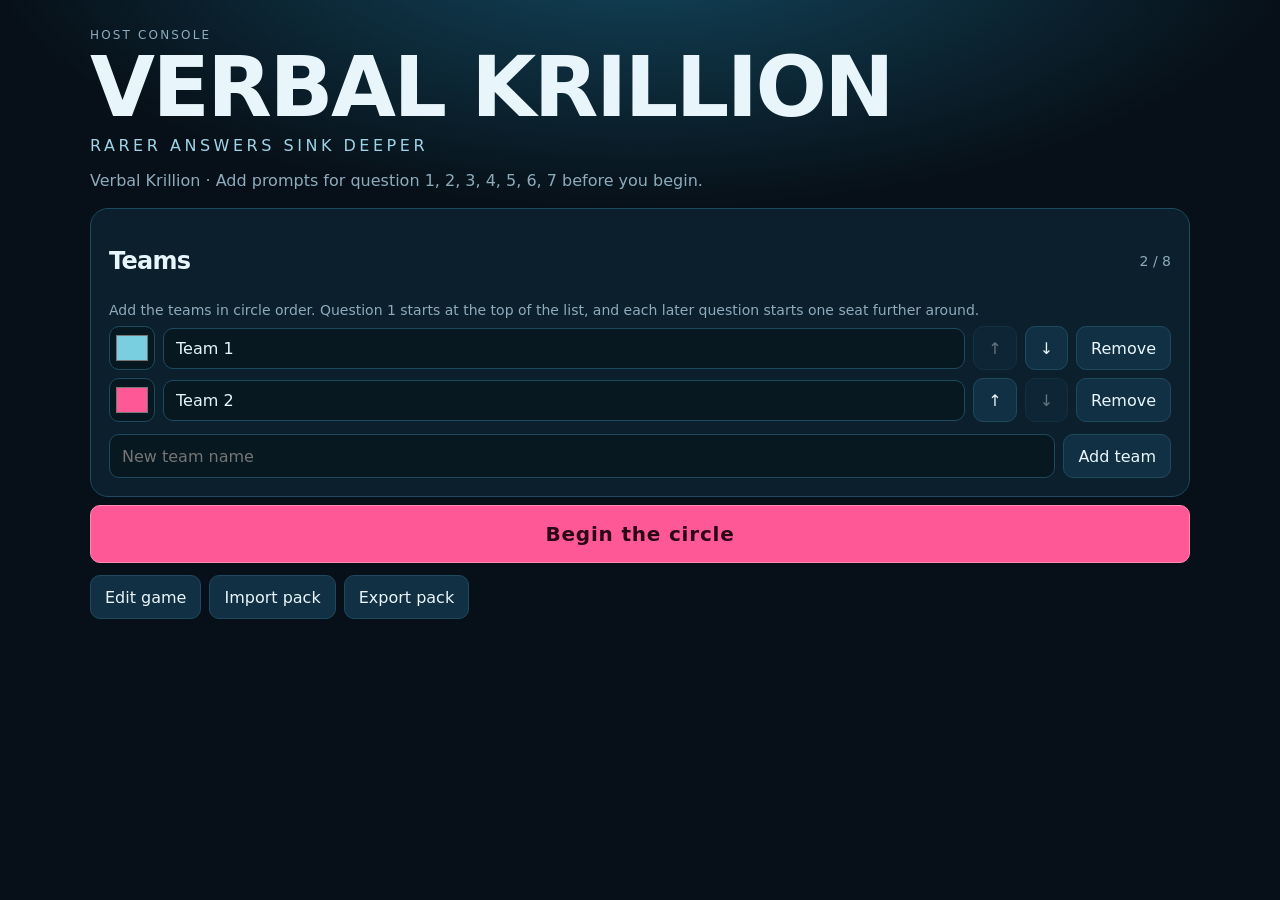
<file: index.html>
<!DOCTYPE html>
<html lang="en">
<head>
  <meta charset="utf-8">
  <meta name="viewport" content="width=device-width, initial-scale=1">
  <meta name="theme-color" content="#071018">
  <title>Verbal Krillion</title>
  <link rel="stylesheet" href="party.css">
</head>
<body>
  <div id="app"></div>
  <div id="toast" role="status" hidden></div>
  <script src="party.js"></script>
</body>
</html>
</file>
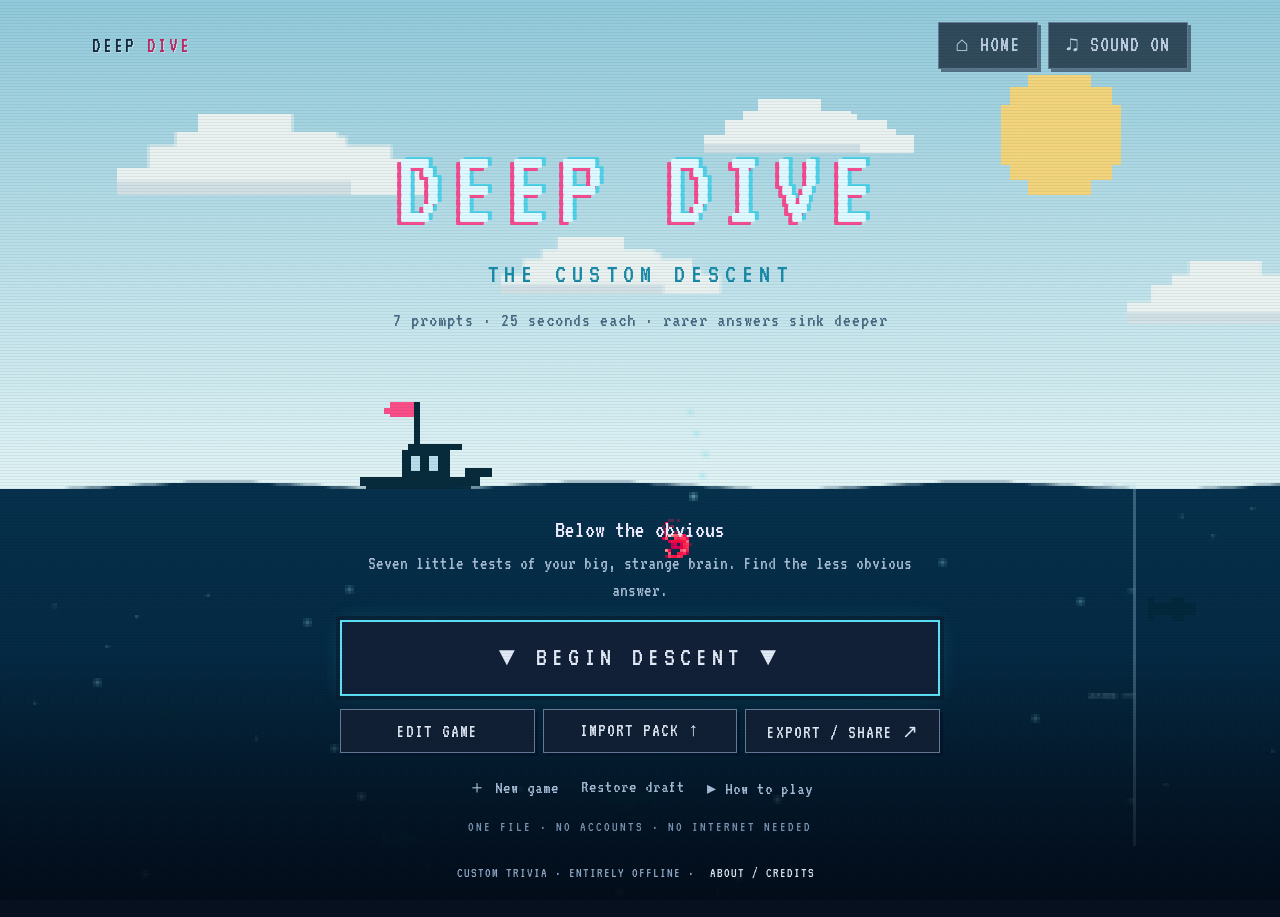
<file: Deep-Dive.html>
<!doctype html>
<html lang="en"><head><meta charset="utf-8"><meta name="viewport" content="width=device-width,initial-scale=1"><title>Deep Dive • Custom descent</title><style>@font-face{font-family:Pixel;src:url('[data-uri]') format('woff2');font-display:swap}*{box-sizing:border-box}:root{color-scheme:dark;--ink:#e0e9f5;--muted:#93a6c4;--cyan:#5de3f9;--pink:#ff528d;--line:#49607d;--cut:polygon(0 10px,5px 10px,5px 5px,10px 5px,10px 0,calc(100% - 10px) 0,calc(100% - 10px) 5px,calc(100% - 5px) 5px,calc(100% - 5px) 10px,100% 10px,100% calc(100% - 10px),calc(100% - 5px) calc(100% - 10px),calc(100% - 5px) calc(100% - 10px),calc(100% - 5px) calc(100% - 5px),calc(100% - 10px) calc(100% - 5px),calc(100% - 10px) 100%,10px 100%,10px calc(100% - 5px),5px calc(100% - 5px),5px calc(100% - 10px),0 calc(100% - 10px))}body{margin:0;min-height:100vh;background:#06101e;color:var(--ink);font:22px Pixel,monospace}#ocean{position:fixed;inset:0;width:100%;height:100%;z-index:0;image-rendering:pixelated;pointer-events:none}#scanlines{position:fixed;inset:0;background:repeating-linear-gradient(0deg,#00102120 0px,#00102120 1px,transparent 1px,transparent 3px);pointer-events:none;z-index:9;opacity:.48}.shell{position:relative;z-index:2;max-width:1160px;margin:auto;padding:22px 32px 35px}header{display:flex;align-items:center;justify-content:space-between;gap:15px;position:relative;z-index:3}.brand{font-size:21px;letter-spacing:3px;color:#102638;text-shadow:1px 1px #ffffff60}.brand span{color:#bd2461}.row{display:flex;align-items:center;gap:10px;flex-wrap:wrap}.spread{justify-content:space-between}button,input,textarea,select{font:inherit}button{cursor:pointer;background:#111f34;color:var(--ink);border:1px solid #657b98;padding:10px 17px;letter-spacing:1px;box-shadow:3px 3px 0 #0310247a;min-height:42px;transition:background .15s}button:hover{background:#223b56;border-color:var(--cyan)}button:active{transform:translate(1px,1px);box-shadow:1px 1px 0 #031024}button:disabled{opacity:.45;cursor:default}button.primary{border:2px solid var(--cyan);background:#122037;box-shadow:0 0 0 4px #081b2c99,0 0 20px #5de3f922}button.primary:hover{background:#193249;box-shadow:0 0 20px #5de3f955}button.pink{background:var(--pink);border-color:#ff8eb8;color:#11182d;box-shadow:3px 3px 0 #750a3f}button.quiet{background:#0c1c2cbb;color:#c2d2e6}button.danger{color:#ff9cba}input,textarea,select{width:100%;border:1px solid #617995;background:#081426;color:var(--ink);padding:12px;min-width:0;border-radius:0}textarea{resize:vertical}input:focus,textarea:focus,select:focus{outline:2px solid var(--cyan);outline-offset:2px}label{display:block;color:var(--muted);font-size:14px;font-weight:600;margin:15px 0 7px}h1,h2,h3,p{margin-top:0}h2{font-size:36px;font-weight:400;line-height:1.1;margin-bottom:20px}h3{font-size:27px;font-weight:400;margin-bottom:14px}p{line-height:1.45;color:var(--muted)}small,.muted{color:var(--muted)}.eyebrow{font-size:17px;letter-spacing:3px;color:var(--pink);text-transform:uppercase}.panel{background:#0c182bef;border:1px solid #354963;padding:26px;box-shadow:5px 5px 0 #02081177}.pixel-panel{clip-path:var(--cut);background:#0c182bef;padding:28px}.footer{text-align:center;font-size:14px;color:#90a8c6;letter-spacing:1px;margin:30px 0 0}.footer button{font-size:14px;min-height:0;padding:2px 8px;box-shadow:none;border:0;background:none}.home{min-height:calc(100svh - 135px);display:flex;align-items:center;flex-direction:column;text-align:center}.masthead{margin-top:clamp(35px,7vh,90px);color:#132a49}.masthead h1{font-size:clamp(62px,9vw,112px);font-weight:400;letter-spacing:9px;color:#def9ff;text-shadow:-4px 3px #f34c8f,4px -2px #52d2e9;margin:0}.masthead .subtitle{color:#188aa8;font-size:28px;letter-spacing:6px;margin:16px 0 22px}.masthead .desc{color:#466981;font-size:20px;letter-spacing:1px}.launch-pad{margin-top:auto;padding-top:150px;width:min(600px,100%)}.game-title{font-size:25px;color:#f0ecff;margin:0 0 6px}.pack-desc{font-size:19px;color:#a7bcd4;margin:0 auto 15px;max-width:600px}.begin{width:100%;font-size:27px;letter-spacing:5px;padding:21px 12px}.launch-tools{display:grid;grid-template-columns:1fr 1fr 1fr;gap:8px;margin:13px 0}.launch-tools button{font-size:19px;padding:10px}.small-tools{justify-content:center}.small-tools button{border:0;box-shadow:none;background:transparent;color:#a6bed6;font-size:18px;padding:6px}.standalone-note{font-size:14px;letter-spacing:2px;color:#7a94b1;margin-top:12px}.editor{margin-top:30px;font:15px system-ui,sans-serif}.editor h2,.editor h3,.editor .eyebrow{font-family:Pixel,monospace}.editor h2{font-size:40px}.editor button{font-size:14px;letter-spacing:0}.editor-grid{display:grid;grid-template-columns:240px minmax(0,1fr);gap:20px}.editor aside{align-self:start;position:sticky;top:20px}.editor label{font-size:13px}.editor input,.editor textarea,.editor select{font-size:14px}.question-tab{display:block;width:100%;text-align:left;margin:8px 0;white-space:nowrap;overflow:hidden;text-overflow:ellipsis;padding:10px}.question-tab.active{border-color:var(--cyan);color:var(--cyan)}.answer-row{display:grid;grid-template-columns:minmax(100px,1.2fr) minmax(90px,1fr) minmax(150px,1.3fr) 36px;gap:8px;margin:8px 0}.answer-row button{padding:4px}.answer-head{font-size:12px;color:var(--muted)}.category-manager{margin:22px 0;border:1px solid #354963;background:#0c182bed;padding:18px 24px}.category-manager summary{font:25px Pixel,monospace;color:var(--cyan);cursor:pointer}.category-row{display:grid;grid-template-columns:44px 1fr 110px 36px;gap:10px;margin:10px 0;align-items:center}.category-row input[type=color]{padding:3px;height:43px}.category-row button{padding:6px}.editor .help{font-size:13px;margin:10px 0}.status-note{min-height:20px;font-size:13px;color:var(--muted);margin-top:12px}.hud{display:grid;grid-template-columns:150px 1fr 150px;max-width:700px;margin:0 auto;gap:20px;align-items:start}.hud-box{background:#0d1c30ec;clip-path:var(--cut);padding:12px 18px;min-height:77px}.hud-box:last-child{text-align:right}.hud-label{font-size:13px;letter-spacing:4px;color:#a4b6d3}.depth,.score{font-size:35px;color:var(--cyan);font-variant-numeric:tabular-nums;line-height:1.2}.score{color:var(--pink)}.rounds{text-align:center;padding-top:18px;font-size:13px;letter-spacing:2px;color:#9bbad0}.round-blocks{display:flex;gap:4px;justify-content:center;margin-bottom:8px;flex-wrap:wrap}.round-blocks i{display:block;width:13px;height:13px;background:#09172b;border:1px solid #7d8fa8}.round-blocks .active{background:var(--pink);border-color:#ff91bc;box-shadow:0 0 8px #ff528d88}.round-blocks .done{background:var(--cyan);border-color:#93e4f2}.dive-stage{position:relative;min-height:calc(100svh - 160px);max-width:760px;margin:0 auto;display:flex;flex-direction:column}.play .hud{width:100%}.question-card{width:min(510px,100%);margin:clamp(35px,8vh,100px) auto 0;box-shadow:4px 6px #0006}.question-card .eyebrow{font-size:17px;margin-bottom:14px}.prompt{font-size:36px;line-height:1.15;font-weight:400;margin:0 0 15px;overflow-wrap:anywhere}.question-card small{font-size:16px;letter-spacing:1px}.play-controls{margin-top:auto;padding-top:38px;width:min(640px,100%);align-self:center}.input-row{display:grid;grid-template-columns:60px minmax(0,1fr) 90px;gap:12px;align-items:center}.clock{border:2px solid #67dced88;box-shadow:0 0 0 6px #4ed7ef12,0 0 22px #38c0e533;color:var(--cyan);width:56px;height:56px;border-radius:50%;display:grid;place-items:center;font-size:28px;position:relative}.clock.urgent{color:var(--pink);border-color:var(--pink)}.answer-input{font-size:27px;padding:14px;border:2px solid #4aa6c1;height:59px}.input-row button{height:57px;font-size:24px}.progress{height:4px;margin:5px 102px 0 72px;background:#102336}.progress i{display:block;background:var(--cyan);height:100%;width:100%}.below-input{display:flex;justify-content:space-between;align-items:center;min-height:49px;gap:12px}.below-input small{font-size:16px}.below-input button{font-size:17px;border:0;box-shadow:none;padding:6px 0;min-height:25px;background:none;color:var(--muted)}.inline-error{color:#ffbad0;min-height:28px;font-size:20px;margin:7px 0 0;text-align:center}.countdown-panel{text-align:center;align-self:center;margin-top:auto;letter-spacing:2px;font-size:22px;padding:16px 30px;color:#abc4db}.countdown-panel b{color:var(--cyan)}.reward{width:min(530px,100%);text-align:center;margin:clamp(30px,6vh,70px) auto 0;padding:28px}.reward .tier-name{font-size:40px;letter-spacing:2px;margin:8px 0;color:var(--tier)}.reward .locked-answer{font-size:32px;color:#e6edff;overflow-wrap:anywhere;margin:14px 0}.reward .gain{font-size:25px;color:var(--tier)}.reward p{font-size:20px}.tier-icon{width:85px;height:85px;image-rendering:pixelated;object-fit:contain;display:block;margin:0 auto}.glyph-icon{height:70px;font-size:57px;color:var(--tier);text-shadow:3px 3px #020b19}.descend-action{margin-top:auto;width:min(570px,100%);align-self:center;padding-top:26px}.descend-action button{width:100%;font-size:26px;letter-spacing:4px;padding:20px}.results{max-width:730px;margin:35px auto 0}.results-head{text-align:center}.results-head h1{font-size:55px;letter-spacing:5px;font-weight:400;margin:0 0 15px;color:var(--cyan)}.big-depth{font-size:80px;line-height:1;color:var(--cyan);text-shadow:3px 3px #10394b}.big-depth span{font-size:35px}.results-head p{margin:16px 0}.results-actions{justify-content:center}.log{margin-top:28px}.log-question{margin:10px 0;background:#0b172bea;border:1px solid #425671}.log-question summary{cursor:pointer;padding:18px 20px;display:grid;grid-template-columns:35px minmax(0,1fr) auto;gap:12px;align-items:center;list-style:none}.log-question summary::-webkit-details-marker{display:none}.log-question summary:hover{background:#1a2b44}.log-question summary small{display:block;font-size:18px;margin-top:5px}.log-number{color:#667c9d;font-size:28px}.log-score{text-align:right;color:var(--tier);font-size:27px}.log-score small{font-size:16px}.answer-browser{border-top:1px solid #354963;padding:20px}.answer-filter{font-size:19px;padding:10px;margin-bottom:14px}.answer-scroll{max-height:370px;overflow-y:auto;overscroll-behavior:contain;padding-right:8px;scrollbar-color:#496980 #0b182a}.reveal-category{margin:0 0 18px}.reveal-category h3{font-size:22px;display:flex;justify-content:space-between;color:var(--tier);border-bottom:1px solid #35465c;padding-bottom:6px}.reveal-answer{display:flex;justify-content:space-between;gap:10px;padding:7px 9px;border-bottom:1px solid #253951;font-size:21px}.reveal-answer.mine{background:#26483f99;color:#abf0d5}.reveal-answer small{font-size:16px}.credits{font-size:18px}.credits a{color:var(--cyan)}dialog{color:var(--ink);background:#101c30;border:2px solid #5da7bb;padding:28px;max-width:620px;width:calc(100% - 32px);max-height:85vh;overflow:auto;box-shadow:8px 8px 0 #0005}dialog::backdrop{background:#00091bba;backdrop-filter:blur(3px)}dialog h2{color:var(--cyan)}dialog p{font-size:21px}#toast{position:fixed;bottom:25px;left:50%;transform:translateX(-50%);padding:14px 22px;border:1px solid #5db4bd;background:#142b3c;color:#e1f2ff;z-index:20;max-width:90vw;box-shadow:4px 4px #030915;font-size:21px}.shake{animation:shake .25s}@keyframes shake{25%,75%{transform:translateX(-5px)}50%{transform:translateX(5px)}}:focus-visible{outline:3px solid #fff19d;outline-offset:3px}[hidden]{display:none!important}body[data-screen=editor] .brand,body[data-screen=results] .brand{color:var(--cyan)}body[data-screen=editor] .brand span,body[data-screen=results] .brand span{color:var(--pink)}body[data-screen=play] header{margin-bottom:4px}body[data-screen=play] .brand{color:#132a49;font-size:15px}body[data-screen=play] .footer{display:none}.results .panel{padding:30px}
@media(max-width:760px){.shell{padding:16px 18px 25px}.brand{font-size:16px;letter-spacing:1px}header button{font-size:17px;padding:7px 10px;min-height:35px}.masthead h1{font-size:72px;letter-spacing:4px}.masthead .subtitle{font-size:23px;letter-spacing:3px}.masthead .desc{font-size:18px}.launch-pad{padding-top:150px}.launch-tools{gap:5px}.launch-tools button{font-size:17px;padding:9px 5px}.editor-grid{grid-template-columns:1fr}.editor aside{position:static}.panel{padding:18px}.answer-row{grid-template-columns:1fr 1fr 135px 30px;gap:5px}.answer-row input,.answer-row select{font-size:12px;padding:8px}.category-row{grid-template-columns:36px 1fr 80px 30px;gap:7px}.hud{grid-template-columns:110px 1fr 110px;gap:8px}.hud-box{padding:10px 13px}.hud-label{font-size:12px;letter-spacing:2px}.depth,.score{font-size:30px}.rounds{font-size:11px;letter-spacing:1px}.round-blocks{gap:3px}.round-blocks i{width:9px;height:10px}.question-card{margin-top:40px}.prompt{font-size:31px}.dive-stage{min-height:calc(100svh - 105px)}.input-row{grid-template-columns:44px minmax(0,1fr) 70px;gap:8px}.clock{width:40px;height:40px;font-size:23px}.answer-input{font-size:24px}.progress{margin-left:52px;margin-right:78px}.log-question summary{padding:14px 12px;gap:8px;grid-template-columns:25px 1fr auto}.log-score{font-size:23px}.log-score small{max-width:105px}.pixel-panel{padding:23px}.results .panel{padding:20px}}
@media(max-width:520px){.answer-row{grid-template-columns:1fr 32px}.answer-row input[data-k=text]{grid-column:1}.answer-row input[data-k=aliases]{grid-column:1}.answer-row select{grid-column:1}.answer-row button{grid-column:2;grid-row:1 / 4}.answer-head{display:none}.answer-row{padding:12px 0;border-bottom:1px solid #354963}.masthead h1{font-size:60px}.category-manager{padding:16px}.category-row{grid-template-columns:32px 1fr 65px 28px}.category-row input{padding:7px}.big-depth{font-size:65px}.hud-label{font-size:11px;letter-spacing:1px}.prompt{font-size:28px}.below-input small{font-size:14px}.launch-pad{padding-top:110px}.home{min-height:calc(100svh - 110px)}}@media(prefers-reduced-motion:reduce){*{animation:none!important;transition:none!important}#scanlines{opacity:.25}}
</style></head><body data-screen="home"><canvas id="ocean" aria-hidden="true"></canvas><div id="scanlines" aria-hidden="true"></div><div class="shell"><header><div class="brand">DEEP<span> DIVE</span></div><div class="row"><button id="homeBtn" class="quiet">⌂ HOME</button><button id="soundBtn" class="quiet" aria-pressed="true">♫ SOUND ON</button></div></header><main id="app"></main><div class="footer">CUSTOM TRIVIA · ENTIRELY OFFLINE · <button id="creditsBtn">ABOUT / CREDITS</button></div></div><input type="file" id="fileInput" accept=".json,.deepdive,application/json" hidden><dialog id="modal" aria-label="Deep Dive dialog"><div id="modalBody"></div></dialog><div id="toast" role="status" hidden></div><script id="embedded-pack" type="application/json">null</script><script>'use strict';
const $=s=>document.querySelector(s),app=$('#app'),clone=x=>JSON.parse(JSON.stringify(x)),esc=s=>String(s).replace(/[&<>"']/g,c=>({'&':'&amp;','<':'&lt;','>':'&gt;','"':'&quot;',"'":'&#39;'}[c]));
const DEFAULT_CATEGORIES=[{id:'plankton',name:'Plankton',points:10,color:'#afbdcb'},{id:'too-clever',name:'Too Clever',points:15,color:'#ffb16b'},{id:'schooler',name:'Schooler',points:30,color:'#79cfdf'},{id:'rare',name:'Rare',points:60,color:'#6af0bb'},{id:'deep-cut',name:'Deep Cut',points:85,color:'#c49aff'},{id:'krillion',name:'One in a Krillion',points:100,color:'#ff5896'}];
const ASSETS={"water": "[data-uri]", "krill": "[data-uri]", "rare": "[data-uri]", "schooler": "[data-uri]", "plankton": "[data-uri]", "deep-cut": "[data-uri]"};
const DEMO={format:'deep-dive',version:1,title:'Below the obvious',description:'Seven little tests of your big, strange brain. Find the less obvious answer.',seconds:25,questions:[
{prompt:'Name a planet in our solar system.',answers:[['Earth',10,'Terra'],['Mars',20,''],['Jupiter',30,''],['Saturn',40,''],['Venus',55,''],['Mercury',70,''],['Neptune',85,''],['Uranus',100,'']]},
{prompt:'Name a piece in standard chess.',answers:[['King',10,''],['Queen',20,''],['Pawn',35,''],['Knight',65,''],['Bishop',80,''],['Rook',100,'']]},
{prompt:'Name a country that shares a land border with Myanmar.',answers:[['Thailand',10,''],['China',25,''],['India',50,''],['Bangladesh',80,''],['Laos',100,'Lao PDR']]},
{prompt:'Name one of the eight living species of bear.',answers:[['Polar bear',10,'Polar'],['Giant panda',20,'Panda|Panda bear'],['Brown bear',30,'Brown|Grizzly|Grizzly bear'],['American black bear',45,'Black bear'],['Asian black bear',65,'Asiatic black bear|Moon bear'],['Sun bear',80,''],['Sloth bear',90,''],['Spectacled bear',100,'Andean bear']]},
{prompt:'Name one of the five Platonic solids.',answers:[['Cube',10,'Hexahedron'],['Tetrahedron',35,''],['Octahedron',60,''],['Dodecahedron',85,''],['Icosahedron',100,'']]},
{prompt:'Name a month with exactly 30 days.',answers:[['April',10,''],['June',40,''],['September',75,''],['November',100,'']]},
{prompt:'Name a noble gas element.',answers:[['Helium',10,'He'],['Neon',25,'Ne'],['Argon',45,'Ar'],['Krypton',65,'Kr'],['Xenon',85,'Xe'],['Radon',95,'Rn'],['Oganesson',100,'Og']]}].map(q=>({...q,answers:q.answers.map(([text,points,aliases])=>({text,points,aliases:aliases?aliases.split('|'):[]}))}))};

// Demo scores use the six standard categories. Version 1 user imports retain their exact scores.
DEMO.version=2;DEMO.categories=clone(DEFAULT_CATEGORIES);for(const q of DEMO.questions)for(const a of q.answers){a.category=DEFAULT_CATEGORIES.reduce((b,c)=>Math.abs(c.points-a.points)<Math.abs(b.points-a.points)?c:b).id;delete a.points}
let pack=clone(DEMO),draft=null,selected=0,screen='home',dirty=false,sound=true,ctx=null,run=null,timer=null,visualDepth=0,targetDepth=0,visualSurface=0,toastTimer=null,readTimer=null,descentPulse=0;
function normalize(s){return s.normalize('NFKC').toLowerCase().trim().replace(/\s+/g,' ')}
function migrate(p){if(!p||p.format!=='deep-dive'||![1,2].includes(p.version))throw Error('This is not a supported Deep Dive pack.');p=clone(p);if(p.version===1){p.categories=clone(DEFAULT_CATEGORIES);if(!Array.isArray(p.questions))throw Error('Questions must be a list.');for(const q of p.questions){if(!Array.isArray(q.answers))throw Error('Answers must be a list.');for(const a of q.answers){if(!Number.isInteger(a.points)||a.points<0||a.points>100)throw Error('Invalid points in the older pack.');let cat=p.categories.find(c=>c.points===a.points);if(!cat){cat={id:'legacy-'+a.points,name:a.points+' points',points:a.points,color:'#9bacc5'};p.categories.push(cat)}a.category=cat.id;delete a.points}}p.version=2}return p}
function validate(input){const p=migrate(input);if(typeof p.title!=='string'||!p.title.trim()||p.title.length>120)throw Error('Add a title (up to 120 characters).');if(typeof p.description!=='string'||p.description.length>2000)throw Error('Keep the description under 2,000 characters.');if(!Number.isInteger(p.seconds)||p.seconds<5||p.seconds>180)throw Error('Set a whole-number time limit from 5 to 180 seconds.');if(!Array.isArray(p.categories)||p.categories.length<1||p.categories.length>50)throw Error('Include 1–50 scoring categories.');let ids=new Set(),names=new Set();const categories=p.categories.map(c=>{if(typeof c.id!=='string'||!/^[a-zA-Z0-9_-]{1,80}$/.test(c.id)||ids.has(c.id))throw Error('Category IDs must be unique.');if(typeof c.name!=='string'||!c.name.trim()||c.name.length>60||names.has(normalize(c.name)))throw Error('Give each category a unique name, up to 60 characters.');if(!Number.isInteger(c.points)||c.points<0||c.points>10000)throw Error('Category points must be whole numbers from 0 to 10,000.');ids.add(c.id);names.add(normalize(c.name));return{id:c.id,name:c.name.trim(),points:c.points,color:/^#[0-9a-f]{6}$/i.test(c.color)?c.color:'#8dc8e5'}});if(!Array.isArray(p.questions)||p.questions.length<1||p.questions.length>100)throw Error('Include 1–100 questions.');return {format:'deep-dive',version:2,title:p.title.trim(),description:p.description,seconds:p.seconds,categories,questions:p.questions.map((q,i)=>{if(typeof q.prompt!=='string'||!q.prompt.trim()||q.prompt.length>500)throw Error(`Question ${i+1}: add a prompt under 500 characters.`);if(!Array.isArray(q.answers)||q.answers.length<1||q.answers.length>1000)throw Error(`Question ${i+1}: include 1–1,000 answers.`);const seen=new Set();return{prompt:q.prompt.trim(),answers:q.answers.map(a=>{if(typeof a.text!=='string'||!a.text.trim()||a.text.length>150)throw Error(`Question ${i+1}: each answer needs a name under 150 characters.`);if(!ids.has(a.category))throw Error(`Question ${i+1}: choose a category for every answer.`);if(!Array.isArray(a.aliases)||a.aliases.length>30||a.aliases.some(s=>typeof s!=='string'||!s.trim()||s.length>150))throw Error(`Question ${i+1}: invalid alternate spellings.`);for(const s of new Set([a.text,...a.aliases].map(normalize))){if(seen.has(s))throw Error(`Question ${i+1}: “${s}” belongs to more than one answer.`);seen.add(s)}return{text:a.text.trim(),category:a.category,aliases:a.aliases.map(s=>s.trim())}})}})}}
try{const embedded=JSON.parse($('#embedded-pack').textContent);if(embedded)pack=validate(embedded)}catch(e){console.warn(e);setTimeout(()=>toast('Embedded game could not load: '+e.message),100)}
const originalHTML='<!doctype html>\n'+document.documentElement.outerHTML;
const category=(id,p=pack)=>p.categories.find(c=>c.id===id),pointsOf=(a,p=pack)=>category(a.category,p).points;
function toast(s){clearTimeout(toastTimer);$('#toast').textContent=s;$('#toast').hidden=false;toastTimer=setTimeout(()=>$('#toast').hidden=true,4500)}
function tone(freq=440,dur=.16,delay=0,type='sine',vol=.065,end=freq){if(!sound)return;try{ctx=ctx||new(window.AudioContext||window.webkitAudioContext)();ctx.resume();const o=ctx.createOscillator(),g=ctx.createGain(),t=ctx.currentTime+delay;o.type=type;o.frequency.setValueAtTime(freq,t);o.frequency.exponentialRampToValueAtTime(Math.max(20,end),t+dur);g.gain.setValueAtTime(0,t);g.gain.linearRampToValueAtTime(vol,t+.015);g.gain.exponentialRampToValueAtTime(.001,t+dur);o.connect(g);g.connect(ctx.destination);o.start(t);o.stop(t+dur)}catch{}}
function splash(){if(!sound)return;tone(320,.55,0,'sine',.04,65);tone(620,.4,.08,'triangle',.015,110);try{if(!ctx)return;const n=ctx.createBuffer(1,ctx.sampleRate*.35,ctx.sampleRate),d=n.getChannelData(0);for(let i=0;i<d.length;i++)d[i]=(Math.random()*2-1)*.18;const src=ctx.createBufferSource(),filter=ctx.createBiquadFilter(),g=ctx.createGain();src.buffer=n;filter.type='lowpass';filter.frequency.value=700;g.gain.setValueAtTime(.45,ctx.currentTime);g.gain.exponentialRampToValueAtTime(.001,ctx.currentTime+.35);src.connect(filter);filter.connect(g);g.connect(ctx.destination);src.start()}catch{}}
function chime(points){const max=Math.max(1,...pack.categories.map(c=>c.points));[220,330,440,points/max>.8?880:550].forEach((f,i)=>tone(f,.4,i*.1,'triangle',.04))}
function stop(){clearInterval(timer);clearInterval(readTimer);timer=null;readTimer=null}
function setScreen(s){screen=s;document.body.dataset.screen=s}
function dialog(html){$('#modalBody').innerHTML=html;$('#modal').showModal()}
function closeDialog(){$('#modal').close()}
function home(){stop();if(run&&run.phase!=='done')run.phase='abandoned';setScreen('home');targetDepth=0;app.innerHTML=`<section class="home"><div class="masthead"><h1>DEEP DIVE</h1><div class="subtitle">THE CUSTOM DESCENT</div><div class="desc">${pack.questions.length} prompts · ${pack.seconds} seconds each · rarer answers sink deeper</div></div><div class="launch-pad"><h2 class="game-title">${esc(pack.title)}</h2><p class="pack-desc">${esc(pack.description)}</p><button class="primary begin" id="start">▼ BEGIN DESCENT ▼</button><div class="launch-tools"><button id="edit">EDIT GAME</button><button id="import">IMPORT PACK ↑</button><button id="share">EXPORT / SHARE ↗</button></div><div class="row small-tools"><button id="new">＋ New game</button><button id="restore">Restore draft</button><button id="help">▸ How to play</button></div><div class="standalone-note">ONE FILE · NO ACCOUNTS · NO INTERNET NEEDED</div></div></section>`;$('#start').onclick=start;$('#edit').onclick=()=>editor(false);$('#new').onclick=()=>editor(true);$('#import').onclick=()=>$('#fileInput').click();$('#share').onclick=share;$('#restore').onclick=restoreDraft;$('#help').onclick=help}
function help(){dialog(`<h2>HOW TO DIVE</h2><p>Answer each prompt before the clock runs out. Your creator chooses the categories and scores. Every point takes you 10 metres deeper.</p><p><b>Invalid answer?</b> Try again while the timer keeps running. A one-letter typo or swapped adjacent pair gets a confirmation; the clock pauses while you choose.</p><p>Accepted answers lock the round. You can browse all possible answers <b>only after you surface</b> at the end.</p><p>Edit prompts and answer categories in the workshop. Export a small JSON pack, or a complete portable HTML file that friends can open offline.</p><p><small>Category scores are creator-defined, not live popularity statistics. Files contain their answer lists; this is a friendly, offline game.</small></p><button id="helpDone" class="primary">GOT IT</button>`);$('#helpDone').onclick=closeDialog}
function restoreDraft(){try{let s=localStorage.getItem('deep-dive-draft-v2')||localStorage.getItem('deep-dive-draft');if(!s)return toast('No saved draft in this browser.');draft=migrate(JSON.parse(s));if(!Array.isArray(draft.questions)||!draft.questions.length||!Array.isArray(draft.categories)||!draft.categories.length)throw Error();selected=0;dirty=false;setScreen('editor');renderEditor();toast('Draft restored.')}catch{toast('Could not restore this draft. Import a saved pack instead.')}}
function saveDraft(){dirty=true;try{localStorage.setItem('deep-dive-draft-v2',JSON.stringify(draft));$('#saveState').textContent='Draft saved in this browser. Export a copy to keep it.'}catch{$('#saveState').textContent='Browser saving unavailable — export to keep your work.'}}
function blankAnswer(){return{text:'',category:draft.categories.find(c=>c.id==='schooler')?.id||draft.categories[0].id,aliases:[]}}
function editor(fresh){stop();setScreen('editor');draft=fresh?{format:'deep-dive',version:2,title:'My custom dive',description:'How well do you know our world?',seconds:25,categories:clone(DEFAULT_CATEGORIES),questions:[]}:clone(pack);if(fresh)draft.questions.push({prompt:'',answers:[blankAnswer()]});selected=0;dirty=false;targetDepth=1800;renderEditor()}
function options(id){return draft.categories.map(c=>`<option value="${esc(c.id)}" ${id===c.id?'selected':''}>${esc(c.name||'Unnamed category')} · ${Number.isFinite(c.points)?c.points:'?'} pts</option>`).join('')}
function renderEditor(){const q=draft.questions[selected];app.innerHTML=`<section class="editor"><div class="row spread"><div><div class="eyebrow">THE EXPEDITION WORKSHOP</div><h2>Make it your ocean.</h2></div><div class="row"><button class="primary" id="saveGame">Save & play</button><button id="exportDraft">Export / share</button></div></div><div class="status-note" id="saveState">Your prompts. Your answers. Your rules.</div><details class="category-manager" id="categoryManager"><summary>Scoring categories <small>· ${draft.categories.length} tiers · rename, rescore, or add your own</small></summary><p class="help">Each answer belongs to one category. Changing its points updates every answer in that category. Default scores match Krillion; 1 point = 10 metres.</p><div class="category-row answer-head"><span>Color</span><span>Category name</span><span>Points</span><span></span></div><div id="categoryRows"></div><button id="addCategory">＋ Add category</button></details><div class="editor-grid"><aside class="panel"><h3>Game details</h3><label for="title">Title</label><input id="title" maxlength="120" value="${esc(draft.title)}"><label for="desc">Description</label><textarea id="desc" rows="3" maxlength="2000">${esc(draft.description)}</textarea><label for="seconds">Seconds per question</label><input id="seconds" type="number" min="5" max="180" value="${draft.seconds}"><div id="tabs" style="margin-top:24px"></div><button id="addQ">＋ Add question</button></aside><section class="panel"><div class="row spread"><span class="eyebrow">QUESTION ${selected+1} / ${draft.questions.length}</span><div class="row"><button id="up" title="Move question earlier" ${selected===0?'disabled':''}>↑</button><button id="down" title="Move question later" ${selected===draft.questions.length-1?'disabled':''}>↓</button><button id="deleteQ" class="danger">Delete</button></div></div><label for="prompt">What would you like to ask?</label><textarea id="prompt" maxlength="500" rows="2" placeholder="e.g. Name someone in our friend group.">${esc(q.prompt)}</textarea><p class="help">Choose a category for each answer. Separate alternate spellings with <b>|</b>.</p><div class="answer-row answer-head"><span>Accepted answer</span><span>Aliases (optional)</span><span>Scoring category</span><span></span></div><div id="answers"></div><button id="addA">＋ Add answer</button><details style="margin-top:24px"><summary>Bulk add answers</summary><p class="help">One per line: <b>answer ; category name ; alias | alias</b><br>Example: Neptune ; Deep Cut ; Neptun<br>You can also use a point value. If no category uses it, one is created.</p><textarea id="bulk" rows="5" placeholder="Earth ; Plankton ; Terra&#10;Neptune ; Deep Cut"></textarea><button id="bulkAdd" style="margin-top:10px">Add these answers</button></details></section></div></section>`;
function tabs(){$('#tabs').innerHTML=draft.questions.map((v,i)=>`<button class="question-tab ${i===selected?'active':''}" data-q="${i}">${i+1}. ${esc(v.prompt||'Untitled question')}</button>`).join('');$('#tabs').querySelectorAll('button').forEach(b=>b.onclick=()=>{selected=+b.dataset.q;renderEditor()})}tabs();
function refreshSelectors(){$('#answers').querySelectorAll('select').forEach(el=>{const a=q.answers[+el.dataset.i];el.innerHTML=options(a.category)})}
function categories(){$('#categoryManager summary small').textContent='· '+draft.categories.length+' tiers · rename, rescore, or add your own';$('#categoryRows').innerHTML=draft.categories.map((c,i)=>`<div class="category-row"><input type="color" aria-label="Color for category ${i+1}" value="${esc(c.color)}" data-cat="${i}" data-k="color"><input aria-label="Name for category ${i+1}" value="${esc(c.name)}" maxlength="60" data-cat="${i}" data-k="name"><input aria-label="Points for category ${i+1}" type="number" min="0" max="10000" step="1" value="${Number.isFinite(c.points)?c.points:''}" data-cat="${i}" data-k="points"><button class="danger" data-delete-cat="${i}" title="Remove category ${i+1}">×</button></div>`).join('');$('#categoryRows').querySelectorAll('input').forEach(el=>el.oninput=()=>{draft.categories[+el.dataset.cat][el.dataset.k]=el.dataset.k==='points'?(el.value===''?null:Number(el.value)):el.value;refreshSelectors();saveDraft()});$('#categoryRows').querySelectorAll('button').forEach(el=>el.onclick=()=>{const c=draft.categories[+el.dataset.deleteCat];if(draft.categories.length===1)return toast('Keep at least one category.');const count=draft.questions.reduce((n,q)=>n+q.answers.filter(a=>a.category===c.id).length,0);if(count)return toast(`“${c.name}” is used by ${count} answers. Reassign those answers before deleting it.`);draft.categories.splice(+el.dataset.deleteCat,1);categories();refreshSelectors();saveDraft()})}categories();
function answers(){$('#answers').innerHTML=q.answers.map((a,i)=>`<div class="answer-row"><input aria-label="Answer ${i+1}" maxlength="150" value="${esc(a.text)}" data-i="${i}" data-k="text"><input aria-label="Aliases for answer ${i+1}" value="${esc(a.aliases.join(' | '))}" data-i="${i}" data-k="aliases"><select aria-label="Category for answer ${i+1}" data-i="${i}" data-k="category">${options(a.category)}</select><button class="danger" title="Remove answer ${i+1}" data-remove="${i}">×</button></div>`).join('');$('#answers').querySelectorAll('input,select').forEach(el=>el.oninput=()=>{q.answers[+el.dataset.i][el.dataset.k]=el.dataset.k==='aliases'?el.value.split('|').map(s=>s.trim()).filter(Boolean):el.value;saveDraft()});$('#answers').querySelectorAll('button').forEach(el=>el.onclick=()=>{q.answers.splice(+el.dataset.remove,1);answers();saveDraft()})}answers();
$('#addCategory').onclick=()=>{if(draft.categories.length>=50)return toast('Maximum 50 categories.');let n=1;while(draft.categories.some(c=>normalize(c.name)===normalize('Custom '+n)))n++;draft.categories.push({id:'custom-'+Date.now().toString(36)+'-'+n,name:'Custom '+n,points:100,color:'#f4d77b'});categories();refreshSelectors();saveDraft();$('#categoryRows').lastElementChild.querySelector('[data-k=name]').focus()};
['title','desc','seconds'].forEach(id=>$('#'+id).oninput=e=>{draft[id==='desc'?'description':id]=id==='seconds'?(e.target.value===''?null:Number(e.target.value)):e.target.value;saveDraft()});$('#prompt').oninput=e=>{q.prompt=e.target.value;tabs();saveDraft()};$('#addA').onclick=()=>{if(q.answers.length>=1000)return toast('Maximum 1,000 answers per question.');q.answers.push(blankAnswer());answers();saveDraft();$('#answers').lastElementChild.querySelector('input').focus()};$('#addQ').onclick=()=>{if(draft.questions.length>=100)return toast('Maximum 100 questions.');draft.questions.push({prompt:'',answers:[blankAnswer()]});selected=draft.questions.length-1;renderEditor();saveDraft()};$('#deleteQ').onclick=()=>{if(draft.questions.length===1)return toast('Keep at least one question.');if(!confirm('Delete this question and its answers?'))return;draft.questions.splice(selected,1);selected=Math.min(selected,draft.questions.length-1);renderEditor();saveDraft()};for(const [id,delta] of [['up',-1],['down',1]])$('#'+id).onclick=()=>{let j=selected+delta;[draft.questions[selected],draft.questions[j]]=[draft.questions[j],draft.questions[selected]];selected=j;renderEditor();saveDraft()};
$('#bulkAdd').onclick=()=>{try{const lines=$('#bulk').value.split('\n').filter(s=>s.trim());if(!lines.length)throw Error('Paste some answers first.');const nextCats=clone(draft.categories);const add=lines.map((line,i)=>{const parts=line.split(';').map(s=>s.trim());if(parts.length<2||parts.length>3||!parts[0]||!parts[1])throw Error(`Line ${i+1}: use answer ; category ; optional aliases.`);let c=nextCats.find(c=>normalize(c.name)===normalize(parts[1]));if(!c&&/^\d+$/.test(parts[1])){const pts=Number(parts[1]);if(pts>10000)throw Error(`Line ${i+1}: maximum 10,000 points.`);const matches=nextCats.filter(c=>c.points===pts);if(matches.length>1)throw Error(`Line ${i+1}: more than one category has ${pts} points. Use its name.`);c=matches[0];if(!c){c={id:'points-'+pts+'-'+Date.now().toString(36),name:pts+' points',points:pts,color:'#9fb8df'};nextCats.push(c)}}if(!c)throw Error(`Line ${i+1}: category “${parts[1]}” not found.`);return{text:parts[0],category:c.id,aliases:(parts[2]||'').split('|').map(s=>s.trim()).filter(Boolean)}});if(nextCats.length>50)throw Error('Maximum 50 categories.');const next=q.answers.filter(a=>a.text.trim()||a.aliases.length).concat(add);if(next.length>1000)throw Error('Maximum 1,000 answers per question.');draft.categories=nextCats;q.answers=next;categories();answers();$('#bulk').value='';saveDraft();toast(`${add.length} answers added.`)}catch(e){toast(e.message)}};$('#saveGame').onclick=()=>{try{pack=validate(draft);dirty=false;home();toast('Game ready. Begin descent to play.')}catch(e){toast(e.message)}};$('#exportDraft').onclick=()=>{try{pack=validate(draft);dirty=false;share()}catch(e){toast(e.message)}}}
function download(content,name,type){const url=URL.createObjectURL(new Blob([content],{type})),a=document.createElement('a');a.href=url;a.download=name;document.body.append(a);a.click();a.remove();setTimeout(()=>URL.revokeObjectURL(url),3000)}
function slug(){return pack.title.replace(/[^a-z0-9]+/gi,'-').replace(/^-|-$/g,'').slice(0,70)||'custom-dive'}
function portableHTML(){const safe=JSON.stringify(pack).replace(/</g,'\\u003c');return originalHTML.replace(/(<script id="embedded-pack" type="application\/json">)[\s\S]*?(<\/script>)/,(_,a,b)=>a+safe+b)}
function share(){dialog(`<div class="eyebrow">SEND AN EXPEDITION</div><h2>GOOD QUESTIONS TRAVEL.</h2><p><b>Portable HTML</b> includes your game, editor, art, font, and sound. Your friend downloads the file and opens it in a desktop browser.</p><button class="primary" id="htmlExport">DOWNLOAD PORTABLE HTML</button><p><b>Game pack</b> is a small JSON file containing your prompts, answers, and custom categories. Import it into this version of Deep Dive.</p><button id="jsonExport">DOWNLOAD GAME PACK</button><p><small>Older packs still import with their original points. If a service blocks HTML attachments, ZIP the file first. Exported packs include answer lists.</small></p><button class="quiet" id="closeShare">DONE</button>`);$('#closeShare').onclick=closeDialog;$('#jsonExport').onclick=()=>download(JSON.stringify(pack,null,2),slug()+'.deepdive.json','application/json');$('#htmlExport').onclick=()=>{download(portableHTML(),slug()+'.html','text/html');toast('Portable game exported.')}}
$('#fileInput').onchange=async e=>{const f=e.target.files[0];e.target.value='';if(!f)return;if(f.size>5*1024*1024)return toast('Choose a game pack smaller than 5 MB.');try{pack=validate(JSON.parse(await f.text()));dirty=false;home();toast('Imported: '+pack.title)}catch(err){toast('Import failed: '+err.message)}};
function oneOff(a,b){a=Array.from(a);b=Array.from(b);if(Math.abs(a.length-b.length)>1)return false;if(a.length===b.length){const dif=[];for(let i=0;i<a.length;i++)if(a[i]!==b[i])dif.push(i);return dif.length===1||(dif.length===2&&dif[1]===dif[0]+1&&a[dif[0]]===b[dif[1]]&&a[dif[1]]===b[dif[0]])}if(a.length>b.length)[a,b]=[b,a];let i=0,j=0,miss=0;while(i<a.length&&j<b.length){if(a[i]===b[j]){i++;j++}else{miss++;j++;if(miss>1)return false}}return true}
function hud(){const n=pack.questions.length;return `<div class="hud"><div class="hud-box"><div class="hud-label">DEPTH</div><div class="depth" id="depth">${(run.total*10).toLocaleString()}m</div></div><div class="rounds"><div class="round-blocks">${Array.from({length:Math.min(n,30)},(_,i)=>`<i class="${i<run.index?'done':i===run.index?'active':''}"></i>`).join('')}</div>PROMPT ${Math.min(run.index+1,n)} OF ${n}</div><div class="hud-box"><div class="hud-label">SCORE</div><div class="score" id="score">${run.total.toLocaleString()}</div></div></div>`}
function start(){stop();run={index:0,total:0,results:[],phase:'reading',attempts:0};targetDepth=0;setScreen('play');splash();question()}
function question(){stop();run.phase='reading';run.attempts=0;const q=pack.questions[run.index];app.innerHTML=`<section class="play"><div class="dive-stage">${hud()}<div class="question-card pixel-panel"><div class="eyebrow">PROMPT ${run.index+1} OF ${pack.questions.length}</div><h2 class="prompt">${esc(q.prompt)}</h2><small>▼ rarer answers sink deeper ▼</small></div><div id="countdown" class="countdown-panel pixel-panel">descending · the clock starts in <b id="readCount">3</b></div><div class="play-controls" id="playControls" hidden><form id="answerForm"><div class="input-row"><div class="clock" id="clock" aria-label="Seconds remaining">${pack.seconds}</div><input id="guess" class="answer-input" autocomplete="off" spellcheck="false" maxlength="150" aria-label="Your answer" placeholder="type one answer…" disabled><button class="pink" id="submitAnswer" type="submit">DIVE</button></div><div class="progress"><i id="bar"></i></div><p class="inline-error" id="answerError" role="status" aria-live="polite"></p><div class="below-input"><small>Invalid answers? Keep trying until time runs out.</small><button type="button" id="skip">skip round →</button></div></form></div></div></section>`;$('#answerForm').onsubmit=e=>{e.preventDefault();submit()};$('#skip').onclick=()=>finish(null,'Skipped');let readEnd=performance.now()+3000;readTimer=setInterval(()=>{const left=Math.ceil((readEnd-performance.now())/1000);if(left<=0){clearInterval(readTimer);readTimer=null;beginAnswer()}else $('#readCount').textContent=left},80)}
function beginAnswer(){if(run.phase!=='reading')return;run.phase='answer';run.deadline=performance.now()+pack.seconds*1000;run.lastTick=-1;$('#countdown').hidden=true;$('#playControls').hidden=false;$('#guess').disabled=false;$('#guess').focus();tone(440,.13);timer=setInterval(tick,80)}
function tick(){if(run?.phase!=='answer')return;const ms=run.deadline-performance.now(),s=Math.max(0,Math.ceil(ms/1000));$('#clock').textContent=s;$('#clock').classList.toggle('urgent',s<=5);$('#bar').style.width=Math.max(0,ms/(pack.seconds*10))+'%';if(s<=5&&s>0&&s!==run.lastTick){tone(650,.06,0,'sine',.02);run.lastTick=s}if(ms<=0)finish(null,'Time ran out')}
function invalid(raw){if(run.phase==='confirm'){closeDialog();run.phase='answer';run.deadline=performance.now()+run.remaining;timer=setInterval(tick,80)}if(run.phase!=='answer')return;run.attempts++;$('#answerError').textContent=`“${raw}” isn't in this game's answer list. Try again.`;$('#guess').setAttribute('aria-invalid','true');$('#guess').classList.remove('shake');void $('#guess').offsetWidth;$('#guess').classList.add('shake');$('#guess').focus();$('#guess').select();tone(150,.16,0,'triangle',.035,95)}
function submit(){if(run.phase!=='answer')return;if(performance.now()>=run.deadline)return finish(null,'Time ran out');const raw=$('#guess').value.trim();if(!raw)return toast('Type an answer, or skip this round.');const n=normalize(raw),answers=pack.questions[run.index].answers,exact=answers.find(a=>[a.text,...a.aliases].some(s=>normalize(s)===n));if(exact)return finish(exact,raw);const matches=answers.filter(a=>[a.text,...a.aliases].some(s=>oneOff(n,normalize(s))));if(!matches.length)return invalid(raw);run.remaining=Math.max(0,run.deadline-performance.now());run.phase='confirm';clearInterval(timer);timer=null;dialog(`<div class="eyebrow">A TINY COURSE CORRECTION</div><h2>DID YOU MEAN…?</h2><p>You typed “${esc(raw)}”. The clock is paused while you choose.</p><div id="suggestions" style="display:grid;gap:10px">${matches.map((a,i)=>`<button class="primary" data-match="${i}">${esc(a.text)}</button>`).join('')}</div><div class="row" style="margin-top:22px"><button id="retry">KEEP TYPING</button><button class="quiet" id="asTyped">SUBMIT AS TYPED</button></div>`);$('#suggestions').querySelectorAll('button').forEach(b=>b.onclick=()=>{closeDialog();finish(matches[+b.dataset.match],raw,true)});$('#retry').onclick=resume;$('#asTyped').onclick=()=>invalid(raw)}
function resume(){closeDialog();if(run?.phase==='confirm'){run.phase='answer';run.deadline=performance.now()+run.remaining;timer=setInterval(tick,80);$('#guess').focus()}}
$('#modal').addEventListener('cancel',e=>{if(run?.phase==='confirm'){e.preventDefault();resume()}});
function icon(c){if(c&&ASSETS[c.id])return `<img class="tier-icon" src="${ASSETS[c.id]}" alt="">`;if(c?.id==='krillion')return `<img class="tier-icon" src="${ASSETS.krill}" alt="">`;if(c?.id==='rare')return `<img class="tier-icon" src="${ASSETS.rare}" alt="">`;return `<div class="glyph-icon" aria-hidden="true">${c?.id==='plankton'?'·°·':c?.id==='too-clever'?'¿?':c?.id==='schooler'?'≋':c?.id==='deep-cut'?'✦':c?'◈':'×'}</div>`}
function finish(answer,raw,corrected=false){if(!run||!['answer','confirm'].includes(run.phase))return;stop();run.phase='result';const cat=answer?category(answer.category):null,points=cat?.points||0;run.total+=points;targetDepth=run.total*10;descentPulse=1;run.results.push({prompt:pack.questions[run.index].prompt,raw,answer:answer?.text||null,category:cat?.id||null,points,corrected,attempts:run.attempts});if(answer){chime(points);splash()}else tone(110,.45,0,'triangle');app.innerHTML=`<section class="play"><div class="dive-stage">${hud()}<div class="reward pixel-panel" style="--tier:${cat?.color||'#8ea5c2'}">${icon(cat)}<div class="tier-name">${esc(cat?.name||'DRIFTING')}</div><div class="locked-answer">${answer?'“'+esc(answer.text)+'”':esc(raw)}</div><div class="gain">${answer?'+'+points+' PTS · SINK '+(points*10).toLocaleString()+'m':'NO DESCENT THIS ROUND'}</div><p>${corrected?'Typo corrected. Answer locked.':answer?'Answer locked. Down we go.':'Another question waits below.'}</p></div><div class="descend-action"><button id="next" class="primary">${run.index+1===pack.questions.length?'▲ SURFACE & VIEW RESULTS':'DESCEND ▼'}</button></div></div></section>`;$('#next').onclick=()=>{run.index++;if(run.index>=pack.questions.length)results();else question()};$('#next').focus()}
function results(){stop();setScreen('results');run.phase='done';targetDepth=0;splash();const max=pack.questions.reduce((s,q)=>s+Math.max(...q.answers.map(a=>pointsOf(a))),0);app.innerHTML=`<section class="results"><div class="panel results-head"><div class="eyebrow">${esc(pack.title)}</div><h1 style="margin-top:18px">YOU SURFACED.</h1><div class="big-depth">${(run.total*10).toLocaleString()}<span> m</span></div><p>${run.total.toLocaleString()} / ${max.toLocaleString()} points · ${run.results.filter(r=>r.answer).length} / ${pack.questions.length} accepted</p><div class="row results-actions"><button id="copyResults" class="primary">COPY RESULTS</button><button id="saveResults">SAVE RESULTS</button><button id="replay">DIVE AGAIN</button></div></div><p style="text-align:center;margin:25px 0 15px">▼ Click a question to explore every possible answer ▼</p><div class="log">${run.results.map((r,i)=>{const cat=r.category?category(r.category):null;return `<details class="log-question" data-question="${i}" style="--tier:${cat?.color||'#91a4be'}"><summary><span class="log-number">${i+1}</span><span>${esc(r.prompt)}<small>${esc(r.answer||r.raw)}${r.corrected?' · typo corrected':''}</small></span><span class="log-score">${r.points} pts<small>${esc(cat?.name||'No answer')} ▾</small></span></summary><div class="answer-browser"><input class="answer-filter" aria-label="Search answers for question ${i+1}" placeholder="search all answers…"><div class="answer-scroll" tabindex="0" aria-label="Possible answers for question ${i+1}"></div></div></details>`}).join('')}</div><div class="row" style="justify-content:center;margin-top:22px"><button id="back">BACK TO SURFACE</button></div></section>`;
app.querySelectorAll('.log-question').forEach(el=>{const i=+el.dataset.question,q=pack.questions[i],r=run.results[i];function reveal(filter=''){const n=normalize(filter);const groups=pack.categories.slice().sort((a,b)=>b.points-a.points).map(cat=>{const list=q.answers.filter(a=>a.category===cat.id&&[a.text,...a.aliases].some(s=>normalize(s).includes(n))).sort((a,b)=>a.text.localeCompare(b.text));if(!list.length)return '';return `<section class="reveal-category" style="--tier:${cat.color}"><h3><span>${esc(cat.name)} (${list.length})</span><span>${cat.points} pts</span></h3>${list.map(a=>`<div class="reveal-answer ${r.answer===a.text?'mine':''}"><span>${esc(a.text)}</span>${r.answer===a.text?'<small>YOUR ANSWER ✓</small>':''}</div>`).join('')}</section>`}).join('');el.querySelector('.answer-scroll').innerHTML=groups||'<p>No matching answers.</p>'}el.addEventListener('toggle',()=>{if(el.open&&!el.dataset.loaded){reveal();el.dataset.loaded='true'}});el.querySelector('input').oninput=e=>reveal(e.target.value)});
$('#replay').onclick=start;$('#back').onclick=home;const txt=()=>`DEEP DIVE — ${pack.title}\n${run.total*10} m • ${run.total}/${max} points\n`+run.results.map((r,i)=>`${i+1}. ${r.answer?'◆':'◇'} ${r.points} pts${r.category?' · '+category(r.category).name:''}`).join('\n');$('#saveResults').onclick=()=>download(txt(),slug()+'-results.txt','text/plain');$('#copyResults').onclick=async()=>{try{await navigator.clipboard.writeText(txt());toast('Results copied.')}catch{dialog(`<h2>COPY YOUR RESULTS</h2><textarea id="copyText" rows="12" readonly>${esc(txt())}</textarea><p>Press Ctrl+C (or Cmd+C).</p><button id="copyDone">DONE</button>`);$('#copyText').select();$('#copyDone').onclick=closeDialog}}}
$('#homeBtn').onclick=()=>{if(screen==='play'&&!confirm('Leave this dive? Your current run will end.'))return;if(screen==='editor'&&dirty&&!confirm('Leave the editor? Export first for a reliable copy. Your browser draft is kept when storage is available.'))return;home()};$('#soundBtn').onclick=()=>{sound=!sound;$('#soundBtn').textContent=sound?'♫ SOUND ON':'♫ SOUND OFF';$('#soundBtn').setAttribute('aria-pressed',String(sound));if(sound)tone(440)};$('#creditsBtn').onclick=()=>{dialog(`<h2>DEEP DIVE · CUSTOM EDITION</h2><p class="credits">An independent, offline custom-game player inspired by <a href="https://krillion.io" target="_blank" rel="noopener">Krillion</a>. Not affiliated with its creator.</p><p class="credits">Tier sprites and the underwater background are embedded from krillion.io. Original asset rights remain with their creators. Pixel font: VT323 by Peter Hull (SIL Open Font License). Ocean scene, workshop, game logic, and synthesized sounds are built for this custom edition.</p><button id="creditsDone">DONE</button>`);$('#creditsDone').onclick=closeDialog};window.addEventListener('beforeunload',e=>{if(screen==='editor'&&dirty){e.preventDefault();e.returnValue=''}});
// Pixel ocean renderer. All art is embedded; the game makes no network requests.
const canvas=$('#ocean'),c=canvas.getContext('2d'),waterImg=new Image(),krillImg=new Image();waterImg.src=ASSETS.water;krillImg.src=ASSETS.krill;const reduced=matchMedia('(prefers-reduced-motion: reduce)').matches;
let w=0,h=0,last=0,sceneTime=0,surfaceY=0;const bubbles=Array.from({length:70},()=>({x:Math.random(),y:Math.random(),s:Math.random()*.016+.005,r:Math.random()<.7?1:2})),fish=Array.from({length:25},()=>({x:Math.random(),y:Math.random()*1500,s:Math.random()*.014+.009,size:Math.floor(Math.random()*3)+2,dir:Math.random()<.5?-1:1}));
function resize(){w=Math.ceil(innerWidth/3);h=Math.ceil(innerHeight/3);canvas.width=w;canvas.height=h;c.imageSmoothingEnabled=false;if(!surfaceY)surfaceY=h*.53}window.addEventListener('resize',resize);resize();
function rect(x,y,width,height,color){c.fillStyle=color;c.fillRect(Math.round(x),Math.round(y),Math.round(width),Math.round(height))}
function cloud(x,y,s){c.save();c.translate(Math.round(x),Math.round(y));c.scale(s,s);c.fillStyle='#e9f2f0';const blocks=[[0,12,70,6],[7,7,54,7],[18,0,21,10],[13,4,36,10],[34,5,17,9],[48,10,16,7]];blocks.forEach(b=>c.fillRect(...b));c.fillStyle='#d0e0e5';c.fillRect(0,15,52,3);c.restore()}
function boat(x,y,t){c.save();c.translate(Math.round(x),Math.round(y+(reduced?0:Math.sin(t*.001)*1.3)));c.fillStyle='#082b3b';[[0,0,40,3],[2,3,35,3],[6,6,27,2],[14,-9,16,10],[16,-11,18,2],[18,-25,2,17],[35,-3,9,3]].forEach(b=>c.fillRect(...b));c.fillStyle='#b9ddea';c.fillRect(17,-7,3,5);c.fillRect(23,-7,3,5);c.fillStyle='#fa4e89';c.fillRect(10,-25,8,5);c.fillRect(8,-23,3,2);c.restore()}
function fishSprite(x,y,s,dir,color){c.save();c.translate(Math.round(x),Math.round(y));c.scale(dir,1);rect(-s,-s/2,s*3,s,color);rect(0,-s,s,s*2,color);rect(-s*2,-s,s/2,s*2,color);rect(-s*1.5,-s/2,s,s,color);c.restore()}
function jelly(x,y,t,color){c.save();c.translate(Math.round(x),Math.round(y));rect(-5,-3,10,3,color);rect(-7,0,14,5,color);rect(-4,-5,8,2,color);for(let j=-5;j<=5;j+=3){let bend=reduced?0:Math.sin(t*.002+j)*2;rect(j,5,1,6,color);rect(j+bend,11,1,5,color)}c.restore()}
function frame(t){let dt=Math.min(40,t-last||16);last=t;if(!reduced)sceneTime+=dt;visualDepth+=(targetDepth-visualDepth)*(reduced?1:.035);if(Math.abs(targetDepth-visualDepth)<.05)visualDepth=targetDepth;if(screen==='play'){const counter=$('#depth');if(counter)counter.textContent=Math.round(visualDepth).toLocaleString()+'m';}const mode=screen,desiredSurface=mode==='home'?h*.54:mode==='results'?h*.35:mode==='editor'?-h:h*.23-Math.min(visualDepth,20000)*.35;surfaceY+=(desiredSurface-surfaceY)*(reduced?1:.045);descentPulse*=.97;const deep=Math.min(1,visualDepth/3500);c.clearRect(0,0,w,h);
const ocean=c.createLinearGradient(0,0,0,h);ocean.addColorStop(0,`rgb(${Math.round(10-deep*7)},${Math.round(69-deep*52)},${Math.round(105-deep*72)})`);ocean.addColorStop(1,`rgb(3,${Math.round(31-deep*22)},${Math.round(52-deep*30)})`);c.fillStyle=ocean;c.fillRect(0,0,w,h);
if(mode==='editor'){if(waterImg.complete&&waterImg.naturalWidth)c.drawImage(waterImg,0,0,w,h);rect(0,0,w,h,'#040d18a0')}else{
if(surfaceY>0){const sky=c.createLinearGradient(0,0,0,Math.max(1,surfaceY));sky.addColorStop(0,'#91c9da');sky.addColorStop(1,'#e0f3f5');c.fillStyle=sky;c.fillRect(0,0,w,surfaceY+2);const sy=surfaceY-h*.50;rect(w*.79,sy+17,34,31,'#f2d47c');rect(w*.79-3,sy+23,40,20,'#f2d47c');rect(w*.79+6,sy+13,21,40,'#f2d47c');cloud(w*.09+(reduced?0:Math.sin(sceneTime*.000015)*5),sy+26,1.5);cloud(w*.55,sy+21,1);cloud(w*.39,sy+67,1.05);cloud(w*.88,sy+75,1.15);boat(w*.28,surfaceY-4,sceneTime);c.beginPath();c.moveTo(0,surfaceY);for(let x=0;x<=w+3;x+=3)c.lineTo(x,surfaceY+(reduced?0:Math.sin(x*.05+sceneTime*.0008)*1.2));c.lineTo(w,h);c.lineTo(0,h);c.closePath();c.fillStyle=ocean;c.fill();}
if(surfaceY<h*.4&&deep<.5){for(let i=0;i<4;i++){c.fillStyle=`rgba(96,180,192,${.022*(1-deep)})`;c.beginPath();c.moveTo(w*(i*.25+.10),Math.max(0,surfaceY));c.lineTo(w*(i*.25+.3),h);c.lineTo(w*(i*.25+.47),h);c.closePath();c.fill()}}
for(const f of fish){const yy=((f.y-visualDepth*.06)%(h+80)+(h+80))%(h+80)-20;if(yy<surfaceY+28)continue;let xx=(f.x*w+(reduced?0:sceneTime*f.s*f.dir))%(w+30);if(xx< -15)xx+=w+30;fishSprite(xx,yy,f.size,f.dir,deep>.4?'#093042':'#03283b')}
if(visualDepth>800&&visualDepth<4000)for(let j=0;j<3;j++){const jy=(h*.4+j*47-visualDepth*.05+h*10)%h;jelly(w*(j%2?.82:.17),jy,sceneTime+j*900,j===1?'#8e6bb680':'#59d5d066')}
if(visualDepth>2800){c.save();c.globalAlpha=Math.min(.38,(visualDepth-2800)/7000);if(waterImg.complete&&waterImg.naturalWidth)c.drawImage(waterImg,0,0,w,h);c.restore()}
for(const b of bubbles){if(!reduced){b.y-=b.s*dt/h;if(b.y<0)b.y=1}let by=b.y*h;if(by<surfaceY+3)continue;const bx=b.x*w;c.fillStyle='#b2f3f039';if(b.r===1)c.fillRect(bx,by,1,1);else{c.strokeStyle='#9fe5f34d';c.strokeRect(Math.round(bx),Math.round(by),1,1)}}
// Depth ruler tracks the same world coordinates as the surface.
const rx=w-Math.max(14,(w-330)/2);c.strokeStyle='#acd9e84d';c.beginPath();c.moveTo(rx,Math.max(0,surfaceY));c.lineTo(rx,h-18);c.stroke();c.font='4px monospace';c.textAlign='right';for(let i=0;i<14;i++){const step=100,first=Math.max(0,Math.floor(visualDepth/step)-3),d=(first+i)*step,y=surfaceY+d*.35;if(y<0||y>h-18)continue;c.strokeStyle='#98ccdd44';c.beginPath();c.moveTo(rx-(i%2?2:4),y);c.lineTo(rx,y);c.stroke();if(d%200===0){c.fillStyle='#a1c3d17a';c.fillText(d+'m',rx-6,y+1)}}
if(krillImg.complete&&krillImg.naturalWidth){const kx=mode==='home'?w*.53:w*.19+(reduced?0:Math.sin(sceneTime*.0008)*10),ky=mode==='home'?surfaceY+18:Math.max(surfaceY+20,h*.66)+(reduced?0:Math.sin(sceneTime*.002)*3);c.drawImage(krillImg,Math.round(kx-11),Math.round(ky-11),22,22);for(let i=0;i<5;i++){const by=ky-10-((sceneTime*.015+i*7)%35);c.strokeStyle='#9ee4ef88';c.strokeRect(Math.round(kx+7+Math.sin(i+sceneTime*.002)*3),Math.round(by),1,1)}}
const landmark=visualDepth<200?'':visualDepth<1000?'SUNLIGHT FADES ABOVE':visualDepth<4000?'THE MIDNIGHT ZONE':visualDepth<6000?'THE ABYSSAL ZONE':'THE HADAL ZONE';if(mode==='play'&&landmark){c.textAlign='left';c.font='4px monospace';c.fillStyle='#c1d7e04f';c.fillText(landmark,12,h*.50)}
const vignette=c.createLinearGradient(0,h*.73,0,h);vignette.addColorStop(0,'#030b1700');vignette.addColorStop(1,'#030b17ec');c.fillStyle=vignette;c.fillRect(0,h*.73,w,h*.27);
}requestAnimationFrame(frame)}requestAnimationFrame(frame);home();
</script></body></html>
</file>
<file: party.css>
:root {
  --bg: #071018;
  --ink: #e8f6fb;
  --muted: #8eabbc;
  --panel: #0d2230;
  --panel-2: #123044;
  --line: #1e4a60;
  --pink: #ff5896;
  --abyss: #02070c;
  --surface: #1a6f92;
  color-scheme: dark;
}

* { box-sizing: border-box; }

html, body {
  margin: 0;
  min-height: 100%;
  background:
    radial-gradient(1200px 500px at 50% -10%, #13485f 0%, transparent 55%),
    var(--bg);
  color: var(--ink);
  font-family: "Segoe UI", system-ui, sans-serif;
}

button, input, textarea, select { font: inherit; color: inherit; }

button {
  background: var(--panel-2);
  border: 1px solid var(--line);
  border-radius: 10px;
  padding: 10px 14px;
  cursor: pointer;
  min-height: 44px;
}

button:hover:not(:disabled) { border-color: #3d7d96; }

button:disabled { opacity: 0.4; cursor: not-allowed; }

button:focus-visible, input:focus-visible, textarea:focus-visible, select:focus-visible {
  outline: 2px solid var(--pink);
  outline-offset: 2px;
}

button.primary {
  background: var(--pink);
  border-color: #ff8ab4;
  color: #2a0714;
  font-weight: 750;
  letter-spacing: 0.04em;
}

button.quiet {
  background: transparent;
  border-color: transparent;
  color: var(--muted);
}

input[type="text"], input[type="number"], textarea, select {
  width: 100%;
  background: #071820;
  border: 1px solid var(--line);
  border-radius: 10px;
  padding: 10px 12px;
}

textarea { min-height: 74px; resize: vertical; }

input[type="color"] {
  width: 46px;
  height: 44px;
  padding: 4px;
  background: #071820;
  border: 1px solid var(--line);
  border-radius: 10px;
  cursor: pointer;
}

#toast {
  position: fixed;
  left: 50%;
  bottom: 18px;
  transform: translateX(-50%);
  background: #f4fbff;
  color: #08202c;
  padding: 12px 16px;
  border-radius: 999px;
  max-width: min(560px, calc(100% - 24px));
  z-index: 20;
  box-shadow: 0 10px 30px #0008;
}

.shell { width: min(1100px, calc(100% - 28px)); margin: 0 auto; padding: 28px 0 48px; }

.eyebrow {
  color: var(--muted);
  letter-spacing: 0.18em;
  text-transform: uppercase;
  font-size: 12px;
}

h1, h2 { font-weight: 760; letter-spacing: -0.03em; }

.masthead h1 {
  font-size: clamp(46px, 8vw, 84px);
  margin: 8px 0 0;
  line-height: 0.9;
}

.subtitle { letter-spacing: 0.22em; color: #9fd4e6; margin-top: 10px; }

.lede { color: var(--muted); max-width: 62ch; }

.panel {
  background: color-mix(in srgb, var(--panel) 88%, transparent);
  border: 1px solid var(--line);
  border-radius: 18px;
  padding: 18px;
  margin-top: 18px;
}

.row { display: flex; gap: 8px; flex-wrap: wrap; align-items: center; }
.spread { display: flex; justify-content: space-between; gap: 12px; align-items: center; flex-wrap: wrap; }

.begin { width: 100%; font-size: 20px; min-height: 58px; margin-top: 8px; }

.team-list { list-style: none; margin: 0; padding: 0; display: grid; gap: 8px; }

.team-row, .answer-row, .cat-row {
  display: grid;
  gap: 8px;
  align-items: center;
}

.team-row { grid-template-columns: 46px 1fr auto auto auto; }
.cat-row { grid-template-columns: 46px 1fr 110px auto; }
.answer-row { grid-template-columns: 1.4fr 1fr 1fr auto; }

.add-row { display: grid; grid-template-columns: 1fr auto; gap: 8px; margin-top: 12px; }

.qtabs { display: flex; gap: 6px; overflow-x: auto; padding-bottom: 4px; }
.qtab { white-space: nowrap; max-width: 220px; overflow: hidden; text-overflow: ellipsis; }
.qtab.active { border-color: var(--pink); color: white; }

.help { color: var(--muted); font-size: 14px; margin: 8px 0; }

.fields { display: grid; gap: 10px; }
label span, .field-label { display: block; margin-bottom: 6px; color: var(--muted); font-size: 13px; letter-spacing: 0.08em; text-transform: uppercase; }

.play {
  min-height: 100dvh;
  display: flex;
  flex-direction: column;
  gap: 12px;
  padding: 14px 16px 16px;
}

.play-head { display: flex; justify-content: space-between; gap: 12px; align-items: start; }

.prompt {
  margin: 0;
  font-size: clamp(28px, 4vw, 52px);
  line-height: 1.12;
  max-width: 22ch;
}

.crib { color: var(--muted); font-size: 14px; }
.crib summary { cursor: pointer; }
.crib-group { margin: 8px 0; }
.crib-group h3 { margin: 0 0 4px; font-size: 13px; letter-spacing: 0.06em; text-transform: uppercase; }
.crib ul { margin: 0; padding-left: 18px; }

.ocean-wrap {
  flex: 1;
  min-height: 260px;
  display: grid;
  grid-template-columns: auto 1fr;
  gap: 8px;
}

.depth-axis {
  display: flex;
  flex-direction: column;
  justify-content: space-between;
  color: var(--muted);
  font-size: 11px;
  letter-spacing: 0.14em;
  text-transform: uppercase;
  padding: 28px 0 8px;
}

.ocean {
  display: grid;
  grid-auto-flow: column;
  grid-auto-columns: minmax(0, 1fr);
  gap: 8px;
  min-height: 100%;
}

.lane {
  display: flex;
  flex-direction: column;
  min-width: 0;
  border: 1px solid transparent;
  border-radius: 14px;
  padding: 6px;
}

.lane.active {
  border-color: var(--team);
  background: color-mix(in srgb, var(--team) 14%, transparent);
}

.lane.out { opacity: 0.38; }
.ocean.settled .lane { opacity: 1; }

.lane-name {
  text-align: center;
  font-weight: 750;
  white-space: nowrap;
  overflow: hidden;
  text-overflow: ellipsis;
  padding-bottom: 6px;
}

.sea {
  position: relative;
  flex: 1;
  min-height: 200px;
  border-radius: 12px;
  overflow: hidden;
  background: linear-gradient(#1a7496 0%, #0a3a52 18%, #06202e 45%, #030b12 100%);
  box-shadow: inset 0 0 0 1px #ffffff14;
}

.sea::before {
  content: "";
  position: absolute;
  left: 0; right: 0; top: 0;
  height: 8px;
  background: linear-gradient(#d7f6ff, #7ec8e0);
  opacity: 0.85;
}

.marker {
  position: absolute;
  left: 4px;
  right: 4px;
  transition: top 700ms cubic-bezier(.2, .8, .2, 1);
}

.bath {
  width: 16px;
  height: 16px;
  border-radius: 50%;
  margin: 0 auto 3px;
  box-shadow: 0 0 0 3px #041018aa, 0 6px 0 #0006;
}

.marker-score {
  text-align: center;
  font-size: clamp(10px, 1.4vw, 13px);
  line-height: 1.25;
  text-shadow: 0 1px 2px #000;
}

.floater {
  position: absolute;
  left: 0;
  right: 0;
  top: -14px;
  text-align: center;
  font-weight: 750;
  font-size: 13px;
  animation: rise 900ms ease forwards;
  pointer-events: none;
}

@keyframes rise {
  to { transform: translateY(-18px); opacity: 0; }
}

@media (prefers-reduced-motion: reduce) {
  .marker { transition: none; }
  .floater { animation: none; }
}

.console {
  background: var(--panel);
  border: 1px solid var(--line);
  border-radius: 16px;
  padding: 12px;
  display: grid;
  gap: 10px;
}

.up-name { font-size: clamp(26px, 4vw, 40px); font-weight: 780; line-height: 1; }

.circle { display: flex; gap: 6px; flex-wrap: wrap; list-style: none; margin: 0; padding: 0; }
.circle li {
  border: 1px solid var(--line);
  border-radius: 999px;
  padding: 4px 10px;
  font-size: 13px;
  color: var(--muted);
}
.circle li.on { border-color: var(--team, var(--pink)); color: var(--ink); }
.circle li.out { text-decoration: line-through; opacity: 0.6; }

.cats {
  display: grid;
  grid-template-columns: repeat(auto-fit, minmax(112px, 1fr));
  gap: 8px;
}

.cat {
  min-height: 68px;
  border: 2px solid var(--c);
  background: color-mix(in srgb, var(--c) 18%, #0c1c27);
  display: flex;
  flex-direction: column;
  align-items: flex-start;
  justify-content: center;
  gap: 2px;
}

.cat .cat-pts { font-size: 18px; font-weight: 780; }

.cat.suggested {
  background: var(--c);
  color: #102028;
}

.host-actions { display: grid; grid-template-columns: minmax(140px, 200px) 1fr; gap: 8px; align-items: stretch; }
.pass { min-height: 68px; border-style: dashed; }

.log { margin: 0; padding-left: 18px; color: var(--muted); font-size: 14px; max-height: 72px; overflow: auto; }
.hint { min-height: 1.2em; margin: 0; color: #b7d5e2; font-size: 14px; }

.results { width: min(1100px, calc(100% - 28px)); margin: 0 auto; padding: 22px 0 40px; }
.results h1 { font-size: clamp(36px, 6vw, 64px); margin: 6px 0; }
.winner { font-size: clamp(22px, 3vw, 32px); margin: 0 0 8px; }

.board-wrap { overflow-x: auto; }
table.board { width: 100%; border-collapse: collapse; min-width: 640px; }
.board th, .board td { text-align: left; padding: 8px 10px; border-bottom: 1px solid var(--line); white-space: nowrap; }
.board th { color: var(--muted); font-size: 12px; letter-spacing: 0.08em; text-transform: uppercase; font-weight: 650; }
.board tr.champ td { color: white; }
.place { font-weight: 780; }

.ocean-results { height: 280px; margin: 12px 0 18px; }

@media (max-width: 720px) {
  .team-row { grid-template-columns: 46px 1fr auto; }
  .team-row .move { grid-column: 2; }
  .answer-row, .cat-row, .host-actions, .add-row { grid-template-columns: 1fr; }
  .prompt { max-width: none; }
}
</file>
